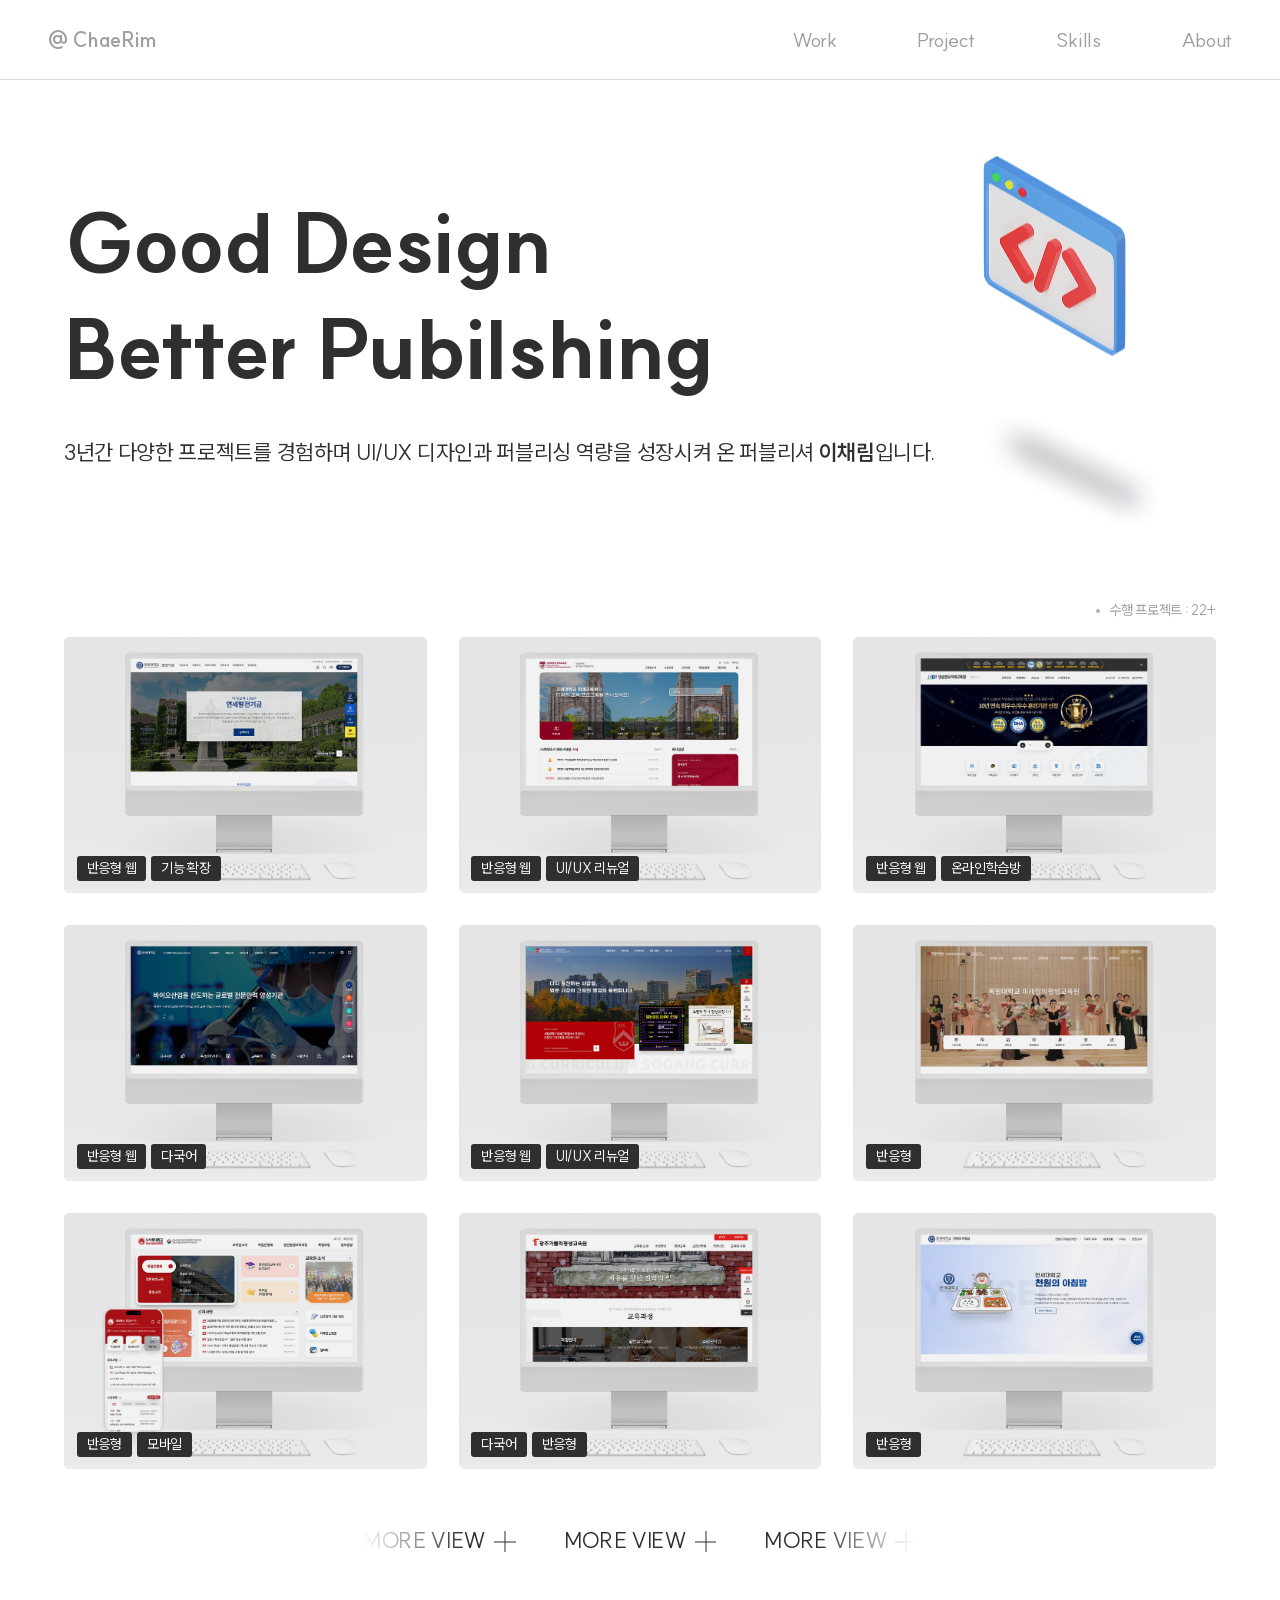
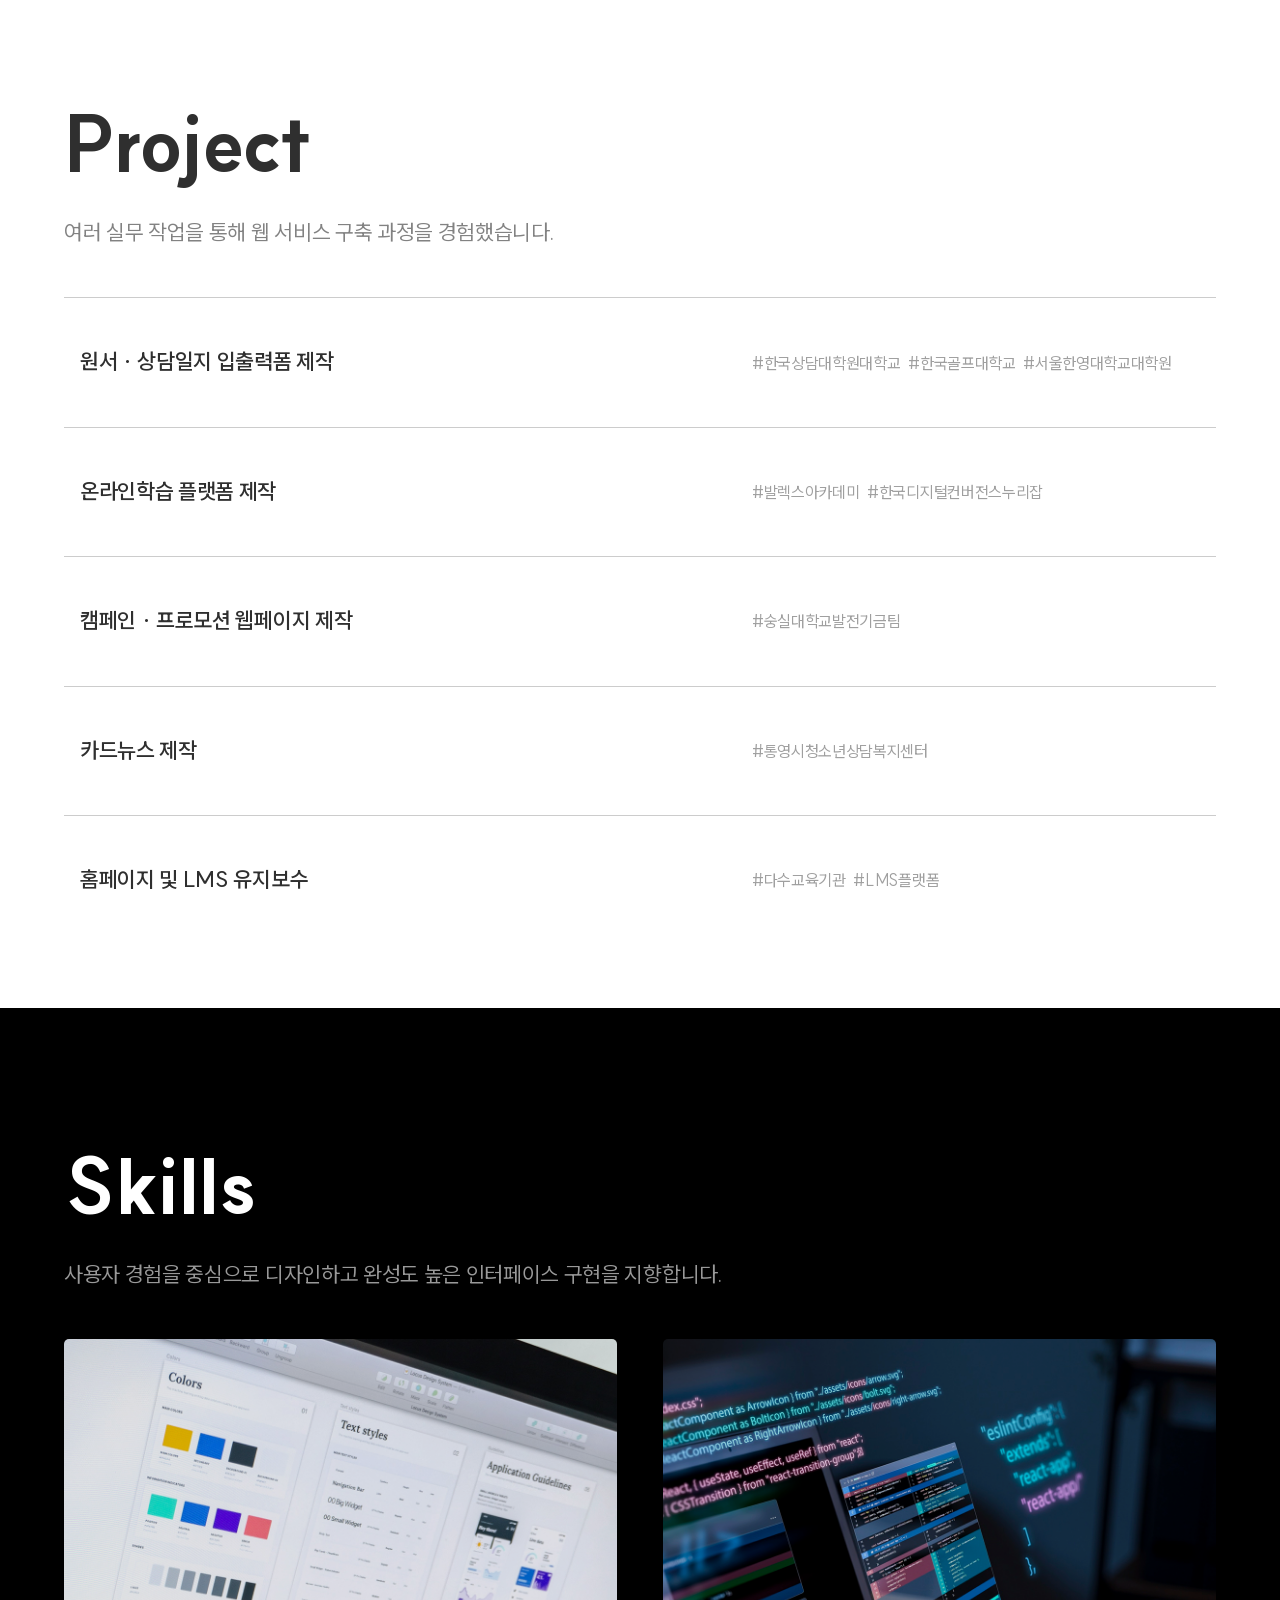
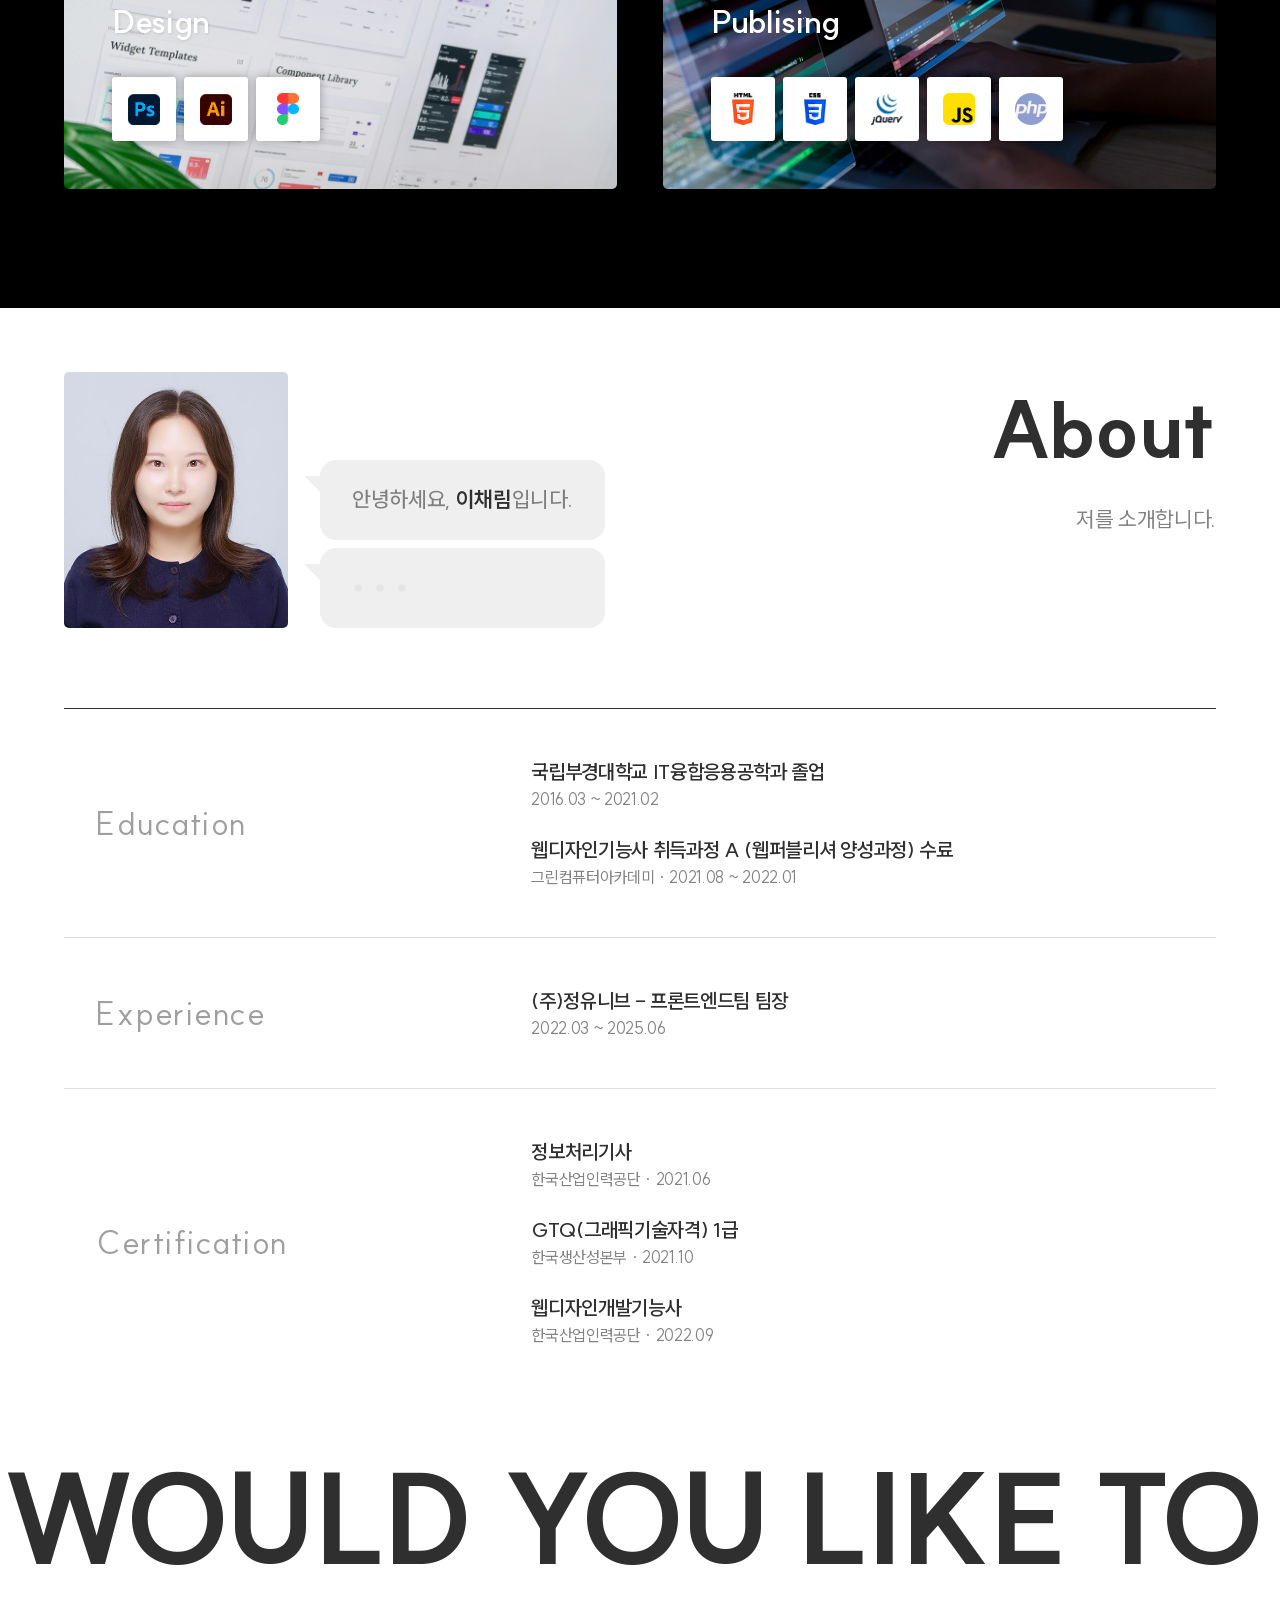
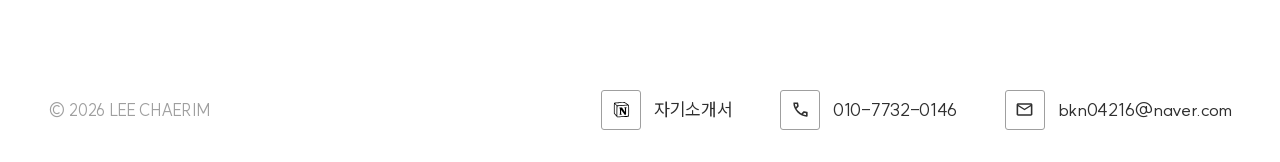
<file: index.html>
<!DOCTYPE html>
<html lang="ko">
<head>
    <meta charset="UTF-8">
    <meta name="viewport" content="width=device-width, initial-scale=1.0">
    <title>이채림 | 포트폴리오</title>
    <link rel="icon" href="./favicon.ico">
    <link rel="stylesheet" href="./css/reset.css">
    <link rel="stylesheet" href="./css/common.css">
    <link rel="stylesheet" href="./css/slick.css">
    <link rel="stylesheet" href="./css/aos.css">
    <link rel="stylesheet" href="./css/main.css">
    <script src="./js/jquery.min-3.7.1.js" defer></script>
    <script src="./js/slick.min.js" defer></script>
    <script src="./js/aos.js" defer></script>
    <script src="./js/main.js" defer></script>
</head>
<body>
    <div id="wrap" class="wrap">
        <!-- header -->
        <header class="header">
            <div class="h-logo">@ ChaeRim <span class="hidden-txt">Portpoilo</span></div>
            <div class="h-nav">
                <ul class="nav-list">
                    <li data-sect="work"><a href="#none">Work</a></li>
                    <li data-sect="project"><a href="#none">Project</a></li>
                    <li data-sect="skills"><a href="#none">Skills</a></li>
                    <li data-sect="about"><a href="#none">About</a></li>
                </ul>
            </div>
        </header>
        <!-- intro -->
        <section class="sect-intro">
            <div class="sect-inner">
                <div class="intro">
                    <div class="main-txt">
                        <p class="eng-txt" data-aos="fade-down">Good Design<br>Better Pubilshing</p>
                        <p class="kor-txt" data-aos="fade-up">3년간 다양한 프로젝트를 경험하며 UI/UX 디자인과 퍼블리싱 역량을 성장시켜 온 퍼블리셔 <b>이채림</b>입니다.</p>
                    </div>
                    <div class="main-ico">
                        <div class="ico" data-aos="fade-down"><img src="./img/intro_main_ico.png" alt="아이콘"></div>
                        <div class="shadow" data-aos="fade-up"><img src="./img/intro_main_ico_shadow.png" alt="그림자"></div>
                    </div>
                </div>
            </div>
        </section>
        <!-- work -->
        <section class="sect-work" data-sect="work">
            <div class="sect-inner">
                <p class="tip">수행 프로젝트 : 22+</p>
                <ul class="work-list">
                    <li data-aos="fade-up">
                        <a href="https://nova-zebu-1fc.notion.site/32cb38b39daa80b9b97beac82005ff81?pvs=143" title="새창열림" target="_blank">
                            <div class="thumb">
                                <img src="./img/work_thumb_01.png" alt="연세대학교 발전기금">
                                <div class="tag">
                                    <span>반응형 웹</span>
                                    <span>기능 확장</span>
                                </div>
                            </div>
                            <div class="hover">
                                <div class="inner">
                                    <p class="edu-name">연세대학교 발전기금</p>
                                    <div class="edu-con">
                                        <p class="con con01"><span class="t-tit">작&nbsp;&nbsp;&nbsp;&nbsp;업</span> 반응형 홈페이지 / 온라인 기부신청</p>
                                        <p class="con con02"><span class="t-tit">기&nbsp;&nbsp;&nbsp;&nbsp;간</span> 2025.02 ~ 2025.04</p>
                                        <p class="con con03"><span class="t-tit">기여도</span> 100%</p>
                                    </div>
                                </div>
                            </div>
                        </a>
                    </li>
                    <li data-aos="fade-up">
                        <a href="https://www.notion.so/32cb38b39daa800ca6fbd6325f8f601a?v=32cb38b39daa805cb7e4000cae1d6a70&source=copy_link" target="_blank" title="새창열림">
                            <div class="thumb">
                                <img src="./img/work_thumb_02.png" alt="고려대학교 미래교육원">
                                <div class="tag">
                                    <span>반응형 웹</span>
                                    <span>UI/UX 리뉴얼</span>
                                </div>
                            </div>
                            <div class="hover">
                                <div class="inner">
                                    <p class="edu-name">고려대학교 미래교육원</p>
                                    <div class="edu-con">
                                        <p class="con con01"><span class="t-tit">작&nbsp;&nbsp;&nbsp;&nbsp;업</span> 반응형 홈페이지 / LMS UI 리뉴얼</p>
                                        <p class="con con02"><span class="t-tit">기&nbsp;&nbsp;&nbsp;&nbsp;간</span> 2025.01 ~ 2025.03</p>
                                        <p class="con con03"><span class="t-tit">기여도</span> 100%</p>
                                    </div>
                                </div>
                            </div>
                        </a>
                    </li>
                    <li data-aos="fade-up">
                        <a href="https://www.notion.so/32cb38b39daa8004b458c8ba0b354db0?source=copy_link" title="새창열림" target="_blank">
                            <div class="thumb">
                                <img src="./img/work_thumb_03.png" alt="방송정보국제교육원">
                                <div class="tag">
                                    <span>반응형 웹</span>
                                    <span>온라인학습방</span>
                                </div>
                            </div>
                            <div class="hover">
                                <div class="inner">
                                    <p class="edu-name">방송정보국제교육원</p>
                                    <div class="edu-con">
                                        <p class="con con01"><span class="t-tit">작&nbsp;&nbsp;&nbsp;&nbsp;업</span> 반응형 홈페이지 / 온라인 학습방 플랫폼</p>
                                        <p class="con con02"><span class="t-tit">기&nbsp;&nbsp;&nbsp;&nbsp;간</span> 2025.01 ~ 2025.03</p>
                                        <p class="con con03"><span class="t-tit">기여도</span> 100%</p>
                                    </div>
                                </div>
                            </div>
                        </a>
                    </li>
                    <li data-aos="fade-up">
                        <a href="https://www.notion.so/K-NIBRT-32cb38b39daa80bba3d9d895b91cd205?source=copy_link" title="새창열림" target="_blank">
                            <div class="thumb">
                                <img src="./img/work_thumb_04.png" alt="연세대학교 K-NIBRT사업단">
                                <div class="tag">
                                    <span>반응형 웹</span>
                                    <span>다국어</span>
                                </div>
                            </div>
                            <div class="hover">
                                <div class="inner">
                                    <p class="edu-name">연세대학교 K-NIBRT사업단</p>
                                    <div class="edu-con">
                                        <p class="con con01"><span class="t-tit">작&nbsp;&nbsp;&nbsp;&nbsp;업</span> 국문/영문 반응형 홈페이지</p>
                                        <p class="con con02"><span class="t-tit">기&nbsp;&nbsp;&nbsp;&nbsp;간</span> 2024.10 ~ 2025.01</p>
                                        <p class="con con03"><span class="t-tit">기여도</span> 100%</p>
                                    </div>
                                </div>
                            </div>
                        </a>
                    </li>
                    <li data-aos="fade-up">
                        <a href="https://www.notion.so/32cb38b39daa804ca52dd0484a4d4313?source=copy_link" title="새창열림" target="_blank">
                            <div class="thumb">
                                <img src="./img/work_thumb_05.png" alt="서강대학교 미래교육원">
                                <div class="tag">
                                    <span>반응형 웹</span>
                                    <span>UI/UX 리뉴얼</span>
                                </div>
                            </div>
                            <div class="hover">
                                <div class="inner">
                                    <p class="edu-name">서강대학교 미래교육원</p>
                                    <div class="edu-con">
                                        <p class="con con01"><span class="t-tit">작&nbsp;&nbsp;&nbsp;&nbsp;업</span> 반응형 홈페이지 / 학생,강사모드 리뉴얼</p>
                                        <p class="con con02"><span class="t-tit">기&nbsp;&nbsp;&nbsp;&nbsp;간</span> 2024.12 ~ 2025.01</p>
                                        <p class="con con03"><span class="t-tit">기여도</span> 100%</p>
                                    </div>
                                </div>
                            </div>
                        </a>
                    </li>
                    <li data-aos="fade-up">
                        <a href="https://www.notion.so/32cb38b39daa80f5956acb67f2f8a196?source=copy_link" target="_blank" title="새창열림">
                            <div class="thumb">
                                <img src="./img/work_thumb_06.png" alt="목원대학교 미래교육원">
                                <div class="tag">
                                    <span>반응형</span>
                                </div>
                            </div>
                            <div class="hover">
                                <div class="inner">
                                    <p class="edu-name">목원대학교 미래교육원</p>
                                    <div class="edu-con">
                                        <p class="con con01"><span class="t-tit">작&nbsp;&nbsp;&nbsp;&nbsp;업</span> 반응형 홈페이지</p>
                                        <p class="con con02"><span class="t-tit">기&nbsp;&nbsp;&nbsp;&nbsp;간</span> 2024.07 ~ 2024.10</p>
                                        <p class="con con03"><span class="t-tit">기여도</span> 100%</p>
                                    </div>
                                </div>
                            </div>
                        </a>
                    </li>
                    <li data-aos="fade-up">
                        <a href="https://www.notion.so/32cb38b39daa80a5aeb5f5fff60ea44a?source=copy_link" title="새창열림" target="_blank">
                            <div class="thumb">
                                <img src="./img/work_thumb_07.png" alt="나사렛대학교 평생교육원">
                                <div class="tag">
                                    <span>반응형</span>
                                    <span>모바일</span>
                                </div>
                            </div>
                            <div class="hover">
                                <div class="inner">
                                    <p class="edu-name">나사렛대학교 평생교육원</p>
                                    <div class="edu-con">
                                        <p class="con con01"><span class="t-tit">작&nbsp;&nbsp;&nbsp;&nbsp;업</span> 반응형 홈페이지 / 모바일용 홈페이지</p>
                                        <p class="con con02"><span class="t-tit">기&nbsp;&nbsp;&nbsp;&nbsp;간</span> 2023.12 ~  2024.03</p>
                                        <p class="con con03"><span class="t-tit">기여도</span> 100%</p>
                                    </div>
                                </div>
                            </div>
                        </a>
                    </li>
                    <li data-aos="fade-up">
                        <a href="https://www.notion.so/32cb38b39daa80dc8841ea95af7e8d87?v=32cb38b39daa805cb7e4000cae1d6a70&source=copy_link" target="_blank" title="새창열림">
                            <div class="thumb">
                                <img src="./img/work_thumb_08.png" alt="한국선박관리산업협회 인권교육">
                                <div class="tag">
                                    <span>다국어</span>
                                    <span>반응형</span>
                                </div>
                            </div>
                            <div class="hover">
                                <div class="inner">
                                    <p class="edu-name">한국선박관리산업협회 인권교육</p>
                                    <div class="edu-con">
                                        <p class="con con01"><span class="t-tit">작&nbsp;&nbsp;&nbsp;&nbsp;업</span> 다국어 반응형 홈페이지</p>
                                        <p class="con con02"><span class="t-tit">기&nbsp;&nbsp;&nbsp;&nbsp;간</span> 2023.06 ~ 2023.07</p>
                                        <p class="con con03"><span class="t-tit">기여도</span> 100%</p>
                                    </div>
                                </div>
                            </div>
                        </a>
                    </li>
                    <li data-aos="fade-up">
                        <a href="https://www.notion.so/32cb38b39daa8022ad4bcd04d891e7c1?v=32cb38b39daa805cb7e4000cae1d6a70&source=copy_link" target="_blank" title="새창열림">
                            <div class="thumb">
                                <img src="./img/work_thumb_09.png" alt="한국골프과학기술대학교 입학안내">
                                <div class="tag">
                                    <span>반응형</span>
                                </div>
                            </div>
                            <div class="hover">
                                <div class="inner">
                                    <p class="edu-name">한국골프과학기술대학교 입학안내</p>
                                    <div class="edu-con">
                                        <p class="con con01"><span class="t-tit">작&nbsp;&nbsp;&nbsp;&nbsp;업</span> 반응형 홈페이지</p>
                                        <p class="con con02"><span class="t-tit">기&nbsp;&nbsp;&nbsp;&nbsp;간</span> 2023.07  ~ 2023.10</p>
                                        <p class="con con03"><span class="t-tit">기여도</span> 100%</p>
                                    </div>
                                </div>
                            </div>
                        </a>
                    </li>
                </ul>
                <div class="move-moreview">
                    <a href="https://nova-zebu-1fc.notion.site/6fbb38b39daa83558751016d72d6b27f?pvs=143" title="더보기" target="_blank">
                        <ul class="moreview">
                            <li>
                                <p>MORE VIEW</p>
                                <div class="arrow">
                                    <i class="a01"></i>
                                    <i class="a02"></i>
                                    <i class="a03"></i>
                                </div>
                            </li>
                            <li>
                                <p>MORE VIEW</p>
                                <div class="arrow">
                                    <i class="a01"></i>
                                    <i class="a02"></i>
                                    <i class="a03"></i>
                                </div>
                            </li>
                            <li>
                                <p>MORE VIEW</p>
                                <div class="arrow">
                                    <i class="a01"></i>
                                    <i class="a02"></i>
                                    <i class="a03"></i>
                                </div>
                            </li>
                        </ul>
                    </a>
                </div>
            </div>
        </section>
        <!-- project -->
        <section class="sect-project" data-sect="project">
            <div class="sect-inner">
            <div class="sect-tit" data-aos="fade-up">
                    <p class="eng">Project</p>
                    <p class="kor">여러 실무 작업을 통해 웹 서비스 구축 과정을 경험했습니다.</p>
                </div>
                <div class="project">
                    <ul class="p-list">
                        <li data-aos="fade-up">
                            <a href="#none">
                                <p class="tit">원서 · 상담일지 입출력폼 제작</p>
                                <p class="edu">#한국상담대학원대학교 #한국골프대학교 #서울한영대학교대학원</p>
                            </a>
                        </li>
                        <li data-aos="fade-up">
                            <a href="#none">
                                <p class="tit">온라인학습 플랫폼 제작</p>
                                <p class="edu">#발렉스아카데미 #한국디지털컨버전스누리잡</p>
                            </a>
                        </li>
                        <!-- <li>
                            <a href="#none">
                                <p class="tit">랜딩페이지 제작</p>
                                <p class="edu">#연세대학교대외협력팀 #한국골프대학교</p>
                            </a>
                        </li> -->
                        <li data-aos="fade-up">
                            <a href="#none">
                                <p class="tit">캠페인 · 프로모션 웹페이지 제작</p>
                                <p class="edu">#숭실대학교발전기금팀</p>
                            </a>
                        </li>
                        <li data-aos="fade-up">
                            <a href="#none">
                                <p class="tit">카드뉴스 제작</p>
                                <p class="edu">#통영시청소년상담복지센터</p>
                            </a>
                        </li>
                        <li data-aos="fade-up">
                            <a href="#none">
                                <p class="tit">홈페이지 및 LMS 유지보수</p>
                                <p class="edu">#다수교육기관 #LMS플랫폼</p>
                            </a>
                        </li>
                    </ul>
                </div>
            </div>
        </section>
        <!-- skills -->
        <section class="sect-skills" data-sect="skills">
            <div class="sect-bg">
                <div class="bg design"></div>
                <div class="bg publishing"></div>
            </div>
            <div class="sect-inner">
                <div class="sect-tit" data-aos="fade-up">
                    <p class="eng">Skills</p>
                    <p class="kor">사용자 경험을 중심으로 디자인하고 완성도 높은 인터페이스 구현을 지향합니다.</p>
                </div>
                <div class="skill-box">
                    <div class="skill design" data-skill="design" data-aos="fade-right">
                        <div class="s-bg"></div>
                        <div class="s-txt">
                            <p class="tit">Design</p>
                            <ul class="dot-list">
                                <li>Photoshop · Illustrator 기반 디자인 및 편집</li>
                                <li>Figma 기반 UI/UX 설계 및 프로토타이핑</li>
                                <li>카드뉴스 제작 및 SNS 콘텐츠 기획·디자인</li>
                            </ul>
                        </div>
                        <div class="s-ico">
                            <ul class="ico-list">
                                <li><img src="./img/skill_ico01.png" alt="포토샵"></li>
                                <li><img src="./img/skill_ico02.png" alt="일러스트"></li>
                                <li><img src="./img/skill_ico03.png" alt="피그마"></li>
                            </ul>
                        </div>
                    </div>
                    <div class="skill publishing" data-skill="publishing" data-aos="fade-left">
                        <div class="s-bg"></div>
                        <div class="s-txt">
                            <p class="tit">Publising</p>
                            <ul class="dot-list">
                                <li>협업을 고려한 재사용성과 유지보수성이 높은 코드 작성</li>
                                <li>웹표준·웹접근성을 고려한 시맨틱 마크업</li>
                                <li>CSS / JavaScript 기반 인터랙션 및 애니메이션 구현</li>
                            </ul>
                        </div>
                        <div class="s-ico">
                            <ul class="ico-list">
                                <li><img src="./img/skill_ico04.png" alt="html5"></li>
                                <li><img src="./img/skill_ico05.png" alt="css3"></li>
                                <li><img src="./img/skill_ico06.png" alt="jqeury"></li>
                                <li><img src="./img/skill_ico07.png" alt="java"></li>
                                <li><img src="./img/skill_ico08.png" alt="php"></li>
                            </ul>
                        </div>
                    </div>
                </div>
            </div>
        </section>
        <!-- about -->
        <section class="sect-about" data-sect="about">
            <div class="sect-inner">
                <div class="sect-top">
                    <div class="prof-talk">
                        <div class="img" data-aos="fade-right">
                           <img src="./img/about_img.jpg" alt="이채림">
                        </div>
                        <div class="talk">
                            <div class="bubble" data-aos="fade-up" data-aos-delay="600">
                                <!-- <div class="dots">
                                    <span class="d01"></span>
                                    <span class="d02"></span>
                                    <span class="d03"></span>
                                </div> -->
                                <p class="txt">안녕하세요, <b>이채림</b>입니다.</p>
                            </div>
                            <div class="bubble" data-aos="fade-up" data-aos-delay="800">
                                <div class="dots">
                                    <span class="d01"></span>
                                    <span class="d02"></span>
                                    <span class="d03"></span>
                                </div>
                                <p class="txt">&nbsp;</p>
                            </div>
                        </div>
                    </div>
                    <div class="sect-tit" data-aos="fade-left">
                        <p class="eng">About</p>
                        <p class="kor">저를 소개합니다.</p>
                    </div>
                </div>
                <div class="prof-list">
                    <div class="prof prof01" data-aos="fade-up">
                        <div class="l-tit">Education</div>
                        <div class="r-con">
                            <ul class="prof-detail">
                                <li>
                                    <p class="txt01">국립부경대학교 IT융합응용공학과 졸업</p>
                                    <p class="txt02">2016.03 ~ 2021.02</p>
                                </li>
                                <li>
                                    <p class="txt01">웹디자인기능사 취득과정 A (웹퍼블리셔 양성과정) 수료</p>
                                    <p class="txt02">그린컴퓨터아카데미 · 2021.08 ~ 2022.01</p>
                                </li>
                            </ul>
                        </div>
                    </div>
                    <div class="prof prof02" data-aos="fade-up">
                        <div class="l-tit">Experience</div>
                        <div class="r-con">
                            <ul class="prof-detail">
                                <li>
                                    <p class="txt01">(주)정유니브 - 프론트엔드팀 팀장</p>
                                    <p class="txt02">2022.03 ~ 2025.06</p>
                                </li>
                            </ul>
                        </div>
                    </div>
                    <div class="prof prof03" data-aos="fade-up">
                        <div class="l-tit">Certification</div>
                        <div class="r-con">
                            <ul class="prof-detail">
                                <li>
                                    <p class="txt01">정보처리기사</p>
                                    <p class="txt02">한국산업인력공단 · 2021.06</p>
                                </li>
                                <li>
                                    <p class="txt01">GTQ(그래픽기술자격) 1급</p>
                                    <p class="txt02">한국생산성본부 · 2021.10</p>
                                </li>
                                <li>
                                    <p class="txt01">웹디자인개발기능사</p>
                                    <p class="txt02">한국산업인력공단 · 2022.09</p>
                                </li>
                            </ul>
                        </div>
                    </div>
                </div>
            </div>
            <div class="flow-area">
                <p class="flow-txt">WOULD YOU LIKE TO JOIN US? WOULD YOU LIKE TO JOIN US?</p>
                <span class="hover-txt cursor">would you like to join us?</span>
            </div>
        </section>
        <!-- footer -->
        <footer>
            <div class="f-copy">
                <p class="copyright">© 2026 LEE CHAERIM</p>
            </div>
            <div class="f-contact">
                <ul class="contact-list">
                    <li>
                        <div class="ico notion"></div>
                        <div class="txt"><a href="https://nova-zebu-1fc.notion.site/6fbb38b39daa83558751016d72d6b27f?source=copy_link" target="_blank">자기소개서</a></div>
                    </li>
                    <li>
                        <div class="ico phone"></div>
                        <div class="txt">010-7732-0146</div>
                    </li>
                    <li>
                        <div class="ico mail"></div>
                        <div class="txt">bkn04216@naver.com</div>
                    </li>
                </ul>
            </div>
        </footer>
        <a href="#none" title="Top" class="scrollTop"></a>
    </div>
</body>
</html>
</file>
<file: css/common.css>
@charset "UTF-8";

@font-face{/* 국문폰트 */
  font-family:'Pretendard';
  src:url('../fonts/PretendardVariable.woff2') format('woff2');
  font-weight:100 900;
  font-style:normal;
  font-display:swap;
}
@font-face{/* 국문폰트 */
  font-family:'suit';
  src:url('../fonts/SUIT-Variable.woff2') format('woff2');
  font-weight:100 900;
  font-style:normal;
  font-display:swap;
}
@font-face{/* 영문폰트 */
  font-family:'Montserrat';
  src:url('../fonts/Montserrat-VF.woff2') format('woff2');
  font-weight:100 900;
  font-style:normal;
  font-display:swap;
}

:root{
    --color-black:#2f2f2f;
    --color-gray:#9f9f9f;
    
    --m-100vh:calc(var(--vh, 1vh)* 100); /* mobile */
}

html, body{
  font-family:'suit', -apple-system, BlinkMacSystemFont, 'Segoe UI', Roboto, sans-serif;
  font-weight:400;
  line-height:1.5;
  letter-spacing:-0.02em;
  word-break:keep-all;

  color:var(--color-black);
  font-size:16px;
  width: 100%;
  overflow-x:hidden;
}

html::selection, 
body::selection{background:#FF5F00; color:#fff;}

@media screen and (max-width:960px){
  html,body{font-size:15px;}
}
@media screen and (max-width:480px){
  html,body{font-size:14px;}
}
@media screen and (max-width:425px){
  html,body{font-size:13px;}
}
</file>
<file: css/main.css>
@charset "UTF-8";

:root{

    --height-header:5rem;
    --padding-inner:5vw 8vw;

}



/* =========================
   Header
   ========================= */
header{display:flex; justify-content:space-between; align-items:center; position:relative; padding:0 3rem; width:100%; height:var(--height-header); background:rgba(255,255,255,0.8); backdrop-filter:blur(5px); border-bottom:1px solid #ddd; font-size:1.25rem; position:fixed; top:0; left:0; z-index:99;}
header div.h-logo{color:var(--color-gray); font-weight:700; text-wrap:nowrap;}
header div.h-logo .hidden-txt{display:none;}
header div.h-nav{}
header div.h-nav ul.nav-list{display:flex; align-items:center; gap:5rem;}
header div.h-nav ul.nav-list li{color:var(--color-gray); position:relative; transition:0.3s;}
header div.h-nav ul.nav-list li:after{content:''; display:block; width:6px; height:6px; opacity:0; background:var(--color-black); border-radius:50%; position:absolute; top:50%; left:-1rem; transform:translateY(-50%);}
header div.h-nav ul.nav-list li a{width:100%; height:100%;}
header div.h-nav ul.nav-list li.on{color:var(--color-black); font-weight:800;}
header div.h-nav ul.nav-list li.on:after{opacity:1; animation:move_dots 2s infinite;}
header div.h-nav ul.nav-list li:not(.on):hover{color:var(--color-black);}
@keyframes move_dots {
    0%,100%{box-shadow:0 0 0 0 rgba(0,0,0,0);}
    50%{box-shadow:0 0 0 5px rgba(0,0,0,0.1);}
}


/* =========================
   Common Section
   ========================= */
#wrap section[class^="sect"] div.sect-inner{width:100%; padding:var(--padding-inner);}
#wrap section[class^="sect"] div.sect-tit{margin-bottom:3rem; word-break:keep-all;}
#wrap section[class^="sect"] div.sect-tit p.eng{font-weight:800; font-size:clamp(3rem, 2.4rem + 3vw, 6rem); margin-bottom:1rem;}
#wrap section[class^="sect"] div.sect-tit p.kor{font-size:clamp(1.125rem, 1.05rem + 0.375vw, 1.35rem);; opacity:.6;}

#wrap .scrollTop{opacity:0; bottom:0; position:fixed; right:2%; width:4rem; height:4rem; z-index:999; transition: 0.3s; background:#fff url("../img/ico_arrow.svg")center/30% auto no-repeat; border-radius:3px; box-shadow:0 0 30px rgba(0,0,0,0.2);}
#wrap .scrollTop.on{opacity:1;bottom:10%;}
#wrap .scrollTop:hover{background:var(--color-black) url("../img/ico_arrow_wh.svg")center 40%/30% auto no-repeat;  box-shadow:0 20px 25px rgba(0,0,0,0.3);}



/* =========================
   Intro Section
   ========================= */
section.sect-intro{margin-top:calc(var(--height-header) + 5vh);}
section.sect-intro div.intro{position:relative;} 
section.sect-intro div.intro div.main-txt{word-break:keep-all;} 
section.sect-intro div.intro div.main-txt p.eng-txt{font-size:clamp(4rem, 3.3333rem + 2.2222vw, 6rem); font-weight:800;  line-height:1.3;} 
section.sect-intro div.intro div.main-txt p.kor-txt{font-size:1.35rem; margin-top:2rem; line-height:1.8;} 
section.sect-intro div.intro div.main-ico{width:25%; position:absolute; top:55%; right:0; transform:translateY(-50%);}  
section.sect-intro div.intro div.main-ico div.ico{width:100%; height:auto; animation:move_real_img 2s infinite; animation-timing-function:ease-in-out;} 
section.sect-intro div.intro div.main-ico div.shadow{width:100%; animation:move_shadow_img 2s infinite; animation-timing-function:ease-in-out;} 
@keyframes move_real_img{
    0%{transform:translateY(-3%);}
    50%{transform:translateY(3%);}
    100%{transform:translateY(-3%);}
}
@keyframes move_shadow_img{
    0%{transform:translateY(3%) scale(1.0);}
    50%{transform:translateY(-3%) scale(1.2);}
    100%{transform:translateY(3%) scale(1.0);}
}




/* =========================
   Work Section
   ========================= */
section.sect-work{}
section.sect-work p.tip{font-size:14px; color:var(--color-gray); text-align:right; position:relative; width:fit-content; margin:0 0 1rem auto;}
section.sect-work p.tip:before{content:''; display:block; width:4px; height:4px; background:var(--color-gray); opacity:.8; border-radius:50%; position:absolute; top:50%; left:-0.8rem; transform:translateY(-50%);}
section.sect-work ul.work-list{display:flex; flex-wrap:wrap; gap:3rem; justify-content:space-between;}
section.sect-work ul.work-list li{width:calc((100% - 6rem) / 3); height:21rem; position:relative; border-radius:5px; overflow:hidden;}
section.sect-work ul.work-list li a{display:block; width:100%; height:100%;}
section.sect-work ul.work-list li div.thumb{width:100%; height:100%;}
section.sect-work ul.work-list li div.thumb:after{content:''; display:block; width:100%; height:100%; z-index:1; background:rgba(0,0,0,0.05); position:absolute; top:0; left:0;}
section.sect-work ul.work-list li div.thumb img{width:100%; height:100%; object-fit:cover;}
section.sect-work ul.work-list li div.thumb div.tag{position:absolute; bottom:0.8rem; left:0.8rem; display:flex; gap:5px; align-items:center; z-index:2;}
section.sect-work ul.work-list li div.thumb div.tag span{font-size:14px; padding:2px 10px; border-radius:3px; background:var(--color-black); color:#fff;}

/* hover */
section.sect-work ul.work-list li div.hover{position:absolute; width:100%; height:100%; top:100%; left:0; transition:0.5s ease-in-out; z-index:10; background:rgba(0,0,0,0.8); color:#fff; backdrop-filter:blur(3px);}
section.sect-work ul.work-list li div.hover div.inner{width:100%; height:100%; padding:2.5rem; display:flex; flex-direction:column; justify-content:flex-end; position:relative;}
section.sect-work ul.work-list li div.hover div.inner:before{content:''; display:block; width:2rem; height:2rem; background:url("../img/ico_arrow_wh.svg")center/contain no-repeat; position:absolute; top:1.5rem; right:1.5rem; opacity:.3; transform:rotate(45deg);}
section.sect-work ul.work-list li div.hover div.inner p.edu-name{font-weight:800; font-size:1.6rem; margin-bottom:0.5rem;}
section.sect-work ul.work-list li div.hover div.inner div.edu-con{}
section.sect-work ul.work-list li div.hover div.inner div.edu-con p.con{margin-top:0.5rem; display:flex; gap:0.25rem;}
section.sect-work ul.work-list li div.hover div.inner div.edu-con p.con span.t-tit{opacity:.5; min-width:3.2rem;}

/* moreview */
section.sect-work div.move-moreview{margin-top:5rem; text-align:center;}
section.sect-work div.move-moreview a{position:relative; margin:0 auto; width:fit-content;}
section.sect-work div.move-moreview a:before{content:''; display:block; width:100px; height:100px; background:linear-gradient(90deg, rgba(255, 255, 255, 1) 0%, rgb(255 255 255 / 0%) 100%); z-index:1; position:absolute; top:0; left:0;}
section.sect-work div.move-moreview a:after{content:''; display:block; width:100px; height:100px; background:linear-gradient(90deg, rgb(255 255 255 / 0%) 0%, rgba(255, 255, 255, 1) 100%); z-index:1; position:absolute; top:0; right:0;}
section.sect-work div.move-moreview a ul.moreview{display:flex; align-items:center; gap:3rem; flex-wrap:nowrap; white-space:nowrap; overflow:hidden;}
section.sect-work div.move-moreview a ul.moreview li{display:flex; align-items:center; gap:0.5rem; animation:move_text 10s linear infinite; position:relative;}
section.sect-work div.move-moreview a ul.moreview li p{font-size:1.5rem;}
section.sect-work div.move-moreview a ul.moreview li div.arrow{display:inline-block; width:1.5rem; height:1.5rem; position:relative;}
section.sect-work div.move-moreview a ul.moreview li div.arrow i{transition:0.3s; display:block; background:var(--color-black); position:absolute;}
section.sect-work div.move-moreview a ul.moreview li div.arrow i:not(.a02){width:1px; height:50%; top:0; left:50%; transform:translateX(-50%);}
section.sect-work div.move-moreview a ul.moreview li div.arrow i.a02{width:100%; height:1px; top:50%; left:0; transform:translateY(-50%);}
section.sect-work div.move-moreview a ul.moreview li div.arrow i.a03{top:unset; bottom:0;}
@media(hover:hover){
    section.sect-work ul.work-list li:hover div.hover{top:0%;}

    section.sect-work div.move-moreview a:hover ul.moreview li{animation-play-state: paused;}
    section.sect-work div.move-moreview a:hover ul.moreview li div.arrow i.a01{left:calc(100% - 4px); top:2px; transform:translateX(-50%) rotate(-45deg);}
    section.sect-work div.move-moreview a:hover ul.moreview li div.arrow i.a03{left:calc(100% - 4px); top:unset; bottom:2px; transform:translateX(-50%) rotate(45deg);}
}
@keyframes move_text{
    0%{transform:translateX(0);}w i.a01{left:calc(100% - 4px); top:2px; transform:translateX(-50%) rotate(-45deg);}
    100%{transform:translateX(-100%);}
}



/* =========================
   Project Section
   ========================= */
section.sect-project div.project{}
section.sect-project div.project ul.p-list{border-top:1px solid #ccc;}
section.sect-project div.project ul.p-list li{border-bottom:1px solid #ccc;}
section.sect-project div.project ul.p-list li:last-child{border-bottom:0;}
section.sect-project div.project ul.p-list li a{padding:3rem 1rem; display:flex; justify-content:space-between; align-items:center;}
section.sect-project div.project ul.p-list li a p.tit{width:60%; font-weight:600; font-size:1.35rem;}
section.sect-project div.project ul.p-list li a p.edu{width:40%; word-break:keep-all; color:var(--color-gray); font-size:1.125rem; word-spacing:4px;}



/* =========================
   Skills Section
   ========================= */
section.sect-skills{width:100% !important; min-height:100vh; background:#000; display:flex; align-items:Center; justify-content:center; position:relative;} 
section.sect-skills:before{content:''; display:block; width:100%; height:100%; position:absolute; top:0; left:0;}
section.sect-skills div.sect-bg{position:absolute; top:0; left:0; width:100%; height:100%;}
section.sect-skills div.sect-bg div.bg{position:absolute; top:0; left:0; width:100%; height:100%; transition: 0.5s;  opacity:0;}
section.sect-skills div.sect-bg div.bg.design{background:url("../img/skills_bg_design.png")center/cover no-repeat;}
section.sect-skills div.sect-bg div.bg.publishing{background:url("../img/skills_bg_publlishing.png")center/cover no-repeat;}
section.sect-skills div.sect-inner{position:relative; z-index:10;}
section.sect-skills div.sect-tit{color:#fff;}
section.sect-skills div.skill-box{display:flex; align-items:center; justify-content:space-between;}
section.sect-skills div.skill-box div.skill{width:48%; min-height:50vh;padding:4rem; overflow: hidden; border-radius:5px; transition:transform 0.5s; backdrop-filter:blur(5px); display:flex; flex-direction:column; justify-content:flex-end; position:relative;}
section.sect-skills div.skill-box div.skill div.s-bg{position:absolute; top:0; left:0; width:100%; height:100%; opacity:.9; z-index:0; transition:0.5s;}
section.sect-skills div.skill-box div.skill div.s-txt{position:relative; z-index:1;}
section.sect-skills div.skill-box div.skill div.s-txt p.tit{color:#fff; font-size:2.5rem; font-weight:700; text-shadow:1px 1px 3px rgba(0,0,0,0.1);}
section.sect-skills div.skill-box div.skill div.s-txt ul.dot-list{opacity:.8; display:none;}
section.sect-skills div.skill-box div.skill div.s-txt ul.dot-list li{color:#fff; margin-top:0.5rem; padding-left:1rem; position:relative; font-size:1.125rem;}
section.sect-skills div.skill-box div.skill div.s-txt ul.dot-list li:before{content:''; display:block; width:4px; height:4px; background:#fff; border-radius:50%; position:absolute; top:0.7rem; left:0;}
section.sect-skills div.skill-box div.skill div.s-ico{margin-top:2rem; position:relative; z-index:1;}
section.sect-skills div.skill-box div.skill div.s-ico ul.ico-list{display:flex; align-items:center; gap:0.5rem;}
section.sect-skills div.skill-box div.skill div.s-ico ul.ico-list li{width:4rem; height:4rem; padding:1rem; background:#fff; border-radius:3px; text-align:center; box-shadow:0 0 10px rgba(0,0,0,0.3);}
section.sect-skills div.skill-box div.skill div.s-ico ul.ico-list li img{display:block; width:100%; height:100%; object-fit:contain;}
section.sect-skills div.skill-box div.skill.design div.s-bg{background:url("../img/skills_bg_design.png")center/cover no-repeat;}
section.sect-skills div.skill-box div.skill.publishing div.s-bg{background:url("../img/skills_bg_publlishing.png")center/cover no-repeat;}

/* hover */
section.sect-skills div.skill-box div.skill.hover{transform:scale(1.05); background:rgba(255,255,255,0.1);}
section.sect-skills div.skill-box div.skill.hover div.s-bg{opacity:0;}
section.sect-skills div.sect-bg div.bg.on{opacity:.2;}



/* =========================
   About Section
   ========================= */
section.sect-about{overflow:hidden;}
section.sect-about div.sect-inner{padding-bottom:0 !important;}
section.sect-about div.sect-top{display:flex; justify-content:space-between;}
section.sect-about div.sect-tit{text-align:right;}
section.sect-about div.prof-talk{display:flex; gap:1rem; align-items:flex-end; flex-wrap:wrap;}
section.sect-about div.prof-talk div.img{width:14rem; height:16rem; border-radius:5px; overflow:hidden;}
section.sect-about div.prof-talk div.img img{width:100%; height:100%; object-fit:cover; perspective: 1000px;} 
section.sect-about div.prof-talk div.talk{}
section.sect-about div.prof-talk div.talk div.bubble{margin-left:1rem; padding:1.5rem 2rem; border-radius:1rem; position:relative; background:#efefef; margin-top:0.5rem; min-width:50%;}
section.sect-about div.prof-talk div.talk div.bubble:before{content:''; display:block; width:1rem; height:1rem; clip-path: polygon(100% 0, 0 0, 100% 100%); background:#efefef; position:absolute; top:1rem; left:-1rem;}
section.sect-about div.prof-talk div.talk div.bubble div.dots{display:flex; align-items:center; gap:10px; position:absolute; top:50%; left:2rem; transform:translateY(-50%);}
section.sect-about div.prof-talk div.talk div.bubble div.dots span{display:inline-block; width:12px; height:12px; background:#ccc; border-radius:50%; animation:talk_dots 2.3s cubic-bezier(0.55, 0.58, 0.4, 1.46) infinite forwards;}
section.sect-about div.prof-talk div.talk div.bubble div.dots span.d01{}
section.sect-about div.prof-talk div.talk div.bubble div.dots span.d02{animation-delay:0.3s;}
section.sect-about div.prof-talk div.talk div.bubble div.dots span.d03{animation-delay:0.6s;}
section.sect-about div.prof-talk div.talk div.bubble p.txt{font-size:1.5rem; font-weight:500; position:relative; z-index:2; color:#7f7f7f;}
section.sect-about div.prof-talk div.talk div.bubble p.txt b{color:var(--color-black);}
@keyframes talk_dots {
    0%,100% {opacity: 0.3;scale: 0.6;}
    40%,80% {opacity: 1; scale: 1;}
}


/* profile list */
section.sect-about div.prof-list{margin-top:5rem; border-top:1px solid var(--color-black);}
section.sect-about div.prof-list div.prof{display:flex; align-items:center; padding:3rem 2rem; border-bottom:1px solid #ddd;}
section.sect-about div.prof-list div.prof:last-child{border-bottom:none; padding-bottom:0;}
section.sect-about div.prof-list div.prof div.l-tit{width:50%; font-size:2rem; letter-spacing:1.5px; color:var(--color-gray);}
section.sect-about div.prof-list div.prof div.r-con{width:50%;}
section.sect-about div.prof-list div.prof div.r-con ul.prof-detail{}
section.sect-about div.prof-list div.prof div.r-con ul.prof-detail li{font-size:1.25rem; word-break:keep-all; padding-bottom:1.5rem;}
section.sect-about div.prof-list div.prof div.r-con ul.prof-detail li:last-child{padding-bottom:0 !important;}
section.sect-about div.prof-list div.prof div.r-con ul.prof-detail li p.txt01{font-weight:600;}
section.sect-about div.prof-list div.prof div.r-con ul.prof-detail li p.txt02{font-size:0.8em; opacity:.6;}

/* flow area */
section.sect-about div.flow-area{position:relative; padding:5rem 0;}
section.sect-about div.flow-area p.flow-txt{cursor:default; font-weight:800; font-size:clamp(4rem, 2.8rem + 6vw, 10rem); text-wrap:nowrap; animation:flow_text 30s linear infinite; position:relative;}
section.sect-about div.flow-area span.hover-txt{opacity:0; font-size:1.25rem; transform: translate(10%, -150%); text-wrap:nowrap; transition:0.3s; font-weight:400; letter-spacing:1px; padding:1rem 1.5rem; font-size:1.2rem; background:#fff; border-radius:50px; position:absolute; box-shadow:0 0 30px rgba(0,0,0,0.2);}
section.sect-about div.flow-area span.hover-txt:before{content:''; display:block; width:1rem; height:1rem; border-radius:50%; position:absolute; left:-0.8rem; bottom:-0.6rem; background:#fff; box-shadow:0 0 20px rgba(0,0,0,0.4);}
section.sect-about div.flow-area span.hover-txt:after{content:''; display:block; width:0.6rem; height:0.6rem; border-radius:50%; position:absolute; left:-1.5rem; bottom:-1.5rem; background:#fff; box-shadow:0 0 15px rgba(0,0,0,0.4);}
section.sect-about div.flow-area p.flow-txt:hover{animation-play-state: paused;}
section.sect-about div.flow-area p.flow-txt:hover + span.hover-txt{opacity:1;}
@keyframes flow_text{
    0%{transform:translateX(0);}
    100%{transform:translateX(-50%);}
}




/* =========================
   Footer
   ========================= */
footer{padding:2rem 3rem; padding-top:0; display:flex; justify-content:space-between; align-items:center; flex-wrap:wrap; gap:1rem;}
footer div.f-copy{}
footer div.f-copy p.copyright{color:var(--color-gray);}
footer div.f-contact{}
footer div.f-contact ul.contact-list{display:flex; align-items:center; gap:1rem 3rem; flex-wrap:wrap;}
footer div.f-contact ul.contact-list li{display:flex; align-items:center; gap:0.8rem;}
footer div.f-contact ul.contact-list li div.ico{width:2.5rem; height:2.5rem; border:1px solid var(--color-gray); border-radius:3px;}
footer div.f-contact ul.contact-list li div.ico.notion{background:url("../img/ico_notion.svg")center/50% auto no-repeat;}
footer div.f-contact ul.contact-list li div.ico.phone{background:url("../img/ico_phone.svg")center/50% auto no-repeat;}
footer div.f-contact ul.contact-list li div.ico.mail{background:url("../img/ico_mail.svg")center/50% auto no-repeat;}
footer div.f-contact ul.contact-list li div.txt{font-size:1.125rem; text-wrap:nowrap;}




/* =========================
   반응형
   ========================= */
@media screen and (max-width:1440px){
    :root{
        --padding-inner:5vw;
    }

}
@media screen and (max-width:1280px){

    section.sect-work ul.work-list{gap:2rem;}
    section.sect-work ul.work-list li{width:calc((100% - 4rem) / 3); height:16rem;}
    section.sect-work div.move-moreview{margin-top:3.5rem;}
    section.sect-work div.move-moreview a ul.moreview li p{font-size:1.35rem;}
    section.sect-work div.move-moreview a ul.moreview li div.arrow{width:1.35rem; height:1.35rem;}

    section.sect-project div.project ul.p-list li a p.edu{font-size:1rem;}

    section.sect-skills div.skill-box div.skill{padding:3rem;}
    section.sect-skills div.skill-box div.skill div.s-txt p.tit{font-size:2rem;}
    section.sect-skills div.skill-box div.skill div.s-txt ul.dot-list li{font-size:1rem;}

    section.sect-about div.prof-talk div.talk div.bubble p.txt{font-size:1.35rem;}
    section.sect-about div.prof-list div.prof div.l-tit{width:40%;}
    section.sect-about div.prof-list div.prof div.r-con{width:60%;}

}
@media screen and (max-width:960px){

    :root{
        --height-header:4.5rem; 
        --padding-inner:8vw 3vw;
    }

    header{font-size:1.125rem;}
    header div.h-nav ul.nav-list{gap:3rem;}

    #wrap section[class^="sect"] div.sect-tit{text-align:center;}
    #wrap section[class^="sect"] div.sect-tit p.kor{padding:0 3%;}

    section.sect-intro div.intro div.main-txt{text-align:center;}
    section.sect-intro div.intro div.main-txt p.kor-txt{padding:0 3%;}
    section.sect-intro div.intro div.main-ico{display:none;}

    section.sect-work ul.work-list{display:block; margin-right:-2rem;}
    section.sect-work ul.work-list li{margin-right:2rem; height:18rem;}
    section.sect-work ul.work-list li div.hover{display:none;}
    section.sect-work div.move-moreview a ul.moreview li{animation:none;}

    section.sect-skills div.skill-box div.skill{padding:2.5rem;}
    section.sect-skills div.skill-box div.skill div.s-ico ul.ico-list li{width:3.5rem; height:3.5rem;}
    section.sect-skills div.skill-box div.skill div.s-txt ul.dot-list li:before{top:0.6rem;}

    section.sect-about div.sect-top{flex-direction:column-reverse;}
    section.sect-about div.prof-talk{justify-content:center;}
    section.sect-about div.prof-list{margin-top:3rem;}
    
    footer div.f-contact ul.contact-list li div.ico{width:2rem; height:2rem;}
    footer div.f-contact ul.contact-list li div.txt{font-size:1rem;}

}
@media screen and (max-width:600px){

    header{padding:0 2rem; justify-content:center;}
    header div.h-logo .hidden-txt{display:inline-block;}
    header div.h-nav{display:none;}

    #wrap .scrollTop{width:3.5rem; height:3.5rem;}
    #wrap .scrollTop.on{bottom:4%;}

    section.sect-work ul.work-list{margin-right:-1rem;}
    section.sect-work ul.work-list li{margin-right:1rem; height:16rem;}
    section.sect-work div.move-moreview a ul.moreview{gap:1.5rem;}
    section.sect-work div.move-moreview a ul.moreview li p{font-size:1.2rem;}
    section.sect-work div.move-moreview a ul.moreview li div.arrow{width:1.2rem; height:1.2rem;}

    section.sect-project div.project ul.p-list li:nth-child(even){background:#f2f2f2;}
    section.sect-project div.project ul.p-list li a{padding:2rem 0; display:block; text-align:center;}
    section.sect-project div.project ul.p-list li a p.tit{width:100%; margin-bottom:1rem;}
    section.sect-project div.project ul.p-list li a p.edu{width:100%;}

    section.sect-skills div.skill-box{display:block; padding:0 2rem;}
    section.sect-skills div.skill-box div.skill{width:100%; min-height:unset; height:auto; margin-bottom:2rem;}

    section.sect-about div.prof-talk div.img{width:11rem; height:14rem;}
    section.sect-about div.prof-talk div.talk div.bubble p.txt{font-size:1.2rem;}
    section.sect-about div.prof-list div.prof{display:block; padding:2rem;}
    section.sect-about div.prof-list div.prof div.l-tit{width:100%; opacity:.5; margin-bottom:2rem;}
    section.sect-about div.prof-list div.prof div.r-con{width:100%;}
    section.sect-about div.flow-area{padding:3rem 0;}

}
@media screen and (max-width:480px){

    :root{
        --padding-inner:5rem 3vw;
    }

    section.sect-work ul.work-list{margin-right:0; position:relative;}
    section.sect-work ul.work-list li{height:auto; margin:0 0.5rem;}
    section.sect-work ul.work-list button.slick-arrow{font-size:0; width:3rem; height:3rem; z-index:10; border:1px solid #ddd; border-radius:3px; background:#fff url("../img/ico_arrow.svg")center/40% auto no-repeat; position:absolute; top:50%;}
    section.sect-work ul.work-list button.slick-arrow.slick-prev{left:-0.5rem;  transform:translateY(-50%) rotate(-90deg);}
    section.sect-work ul.work-list button.slick-arrow.slick-next{right:-0.5rem; transform:translateY(-50%) rotate(90deg);}
    section.sect-work div.move-moreview a:before,
    section.sect-work div.move-moreview a:after{display:none;}
    section.sect-work div.move-moreview a ul.moreview li{border:1px solid #aaa; padding:0.8rem 1.5rem; border-radius:3px;}
    section.sect-work div.move-moreview a ul.moreview li p{font-size:1.125rem;}
    section.sect-work div.move-moreview a ul.moreview li:nth-of-type(1),
    section.sect-work div.move-moreview a ul.moreview li:nth-of-type(3){display:none;}
    section.sect-work div.move-moreview a ul.moreview li div.arrow{display:none;}

    section.sect-project div.project ul.p-list li a p.tit{font-size:1.25rem;}

    section.sect-skills div.skill-box{padding:0 1rem;}

    section.sect-about div.prof-list div.prof{padding:2rem 1rem;}
    section.sect-about div.prof-list div.prof div.r-con ul.prof-detail li{font-size:1.15rem;}


}
</file>
